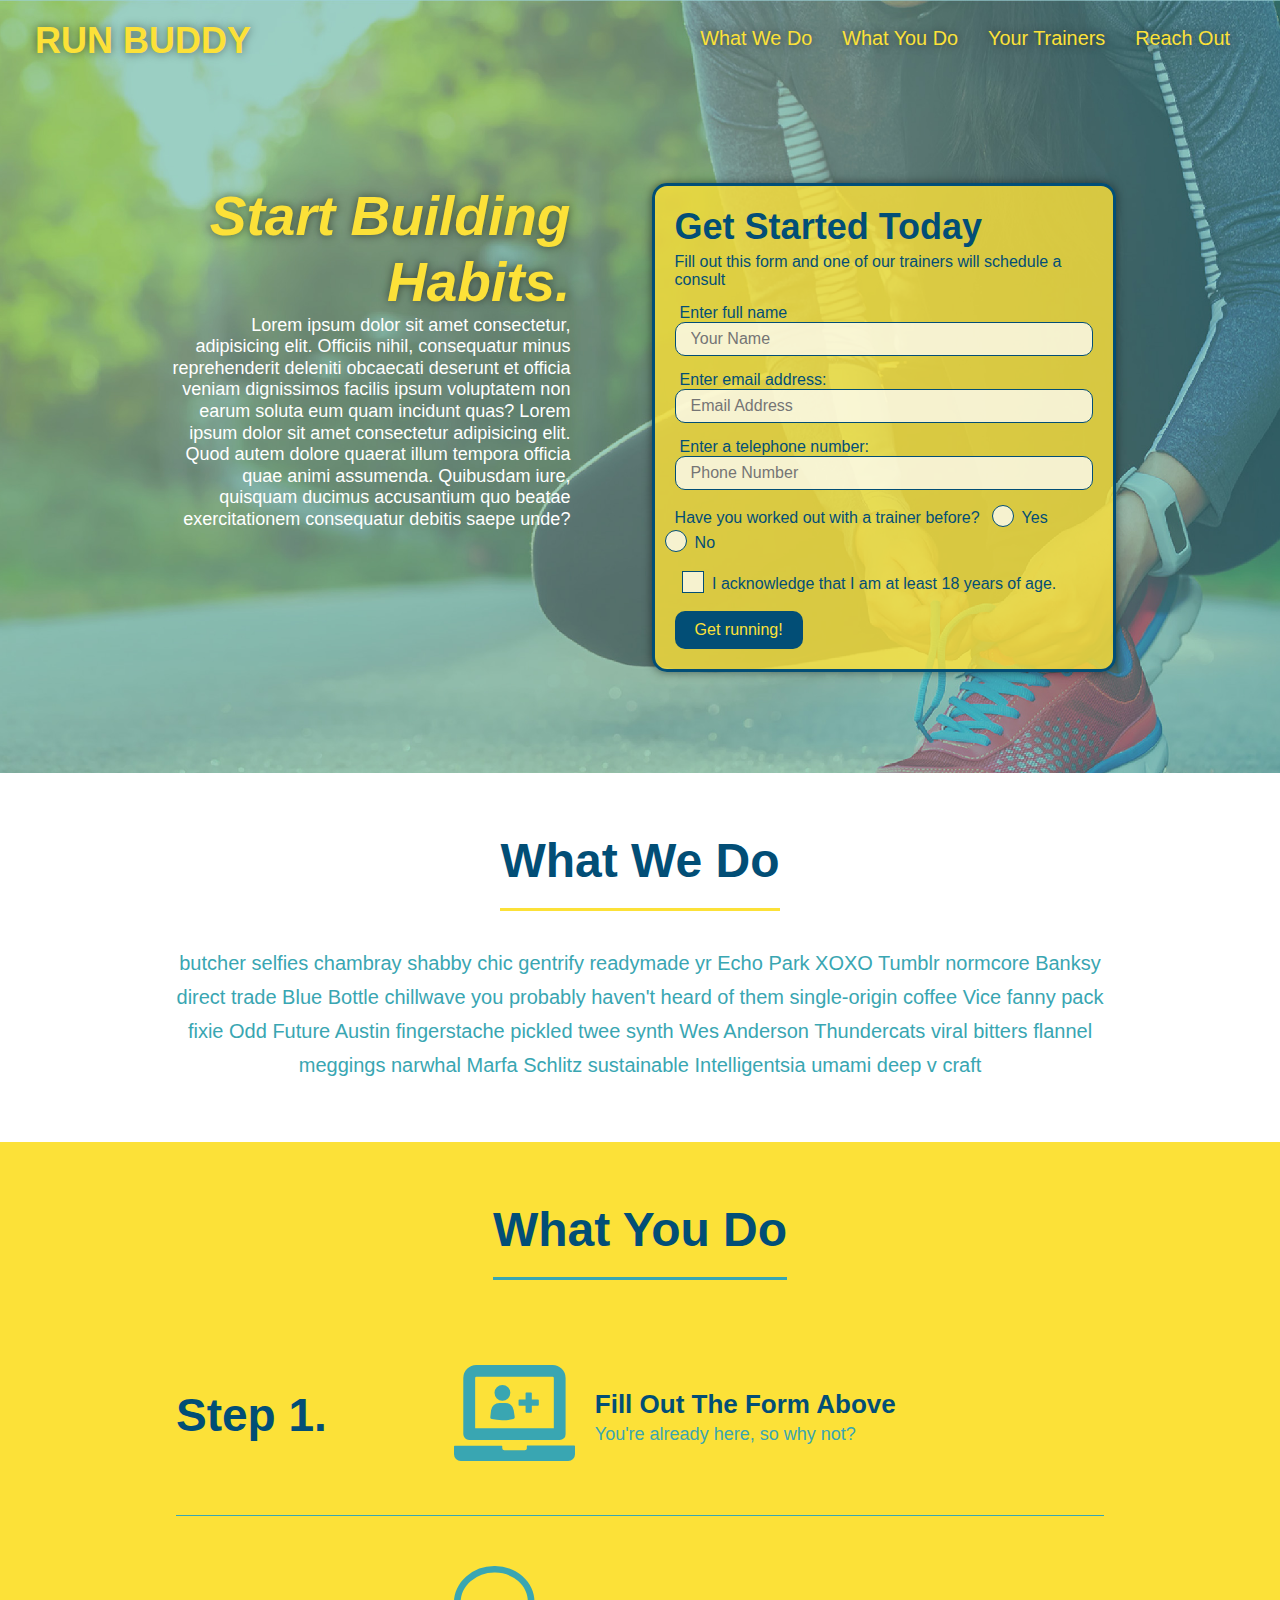
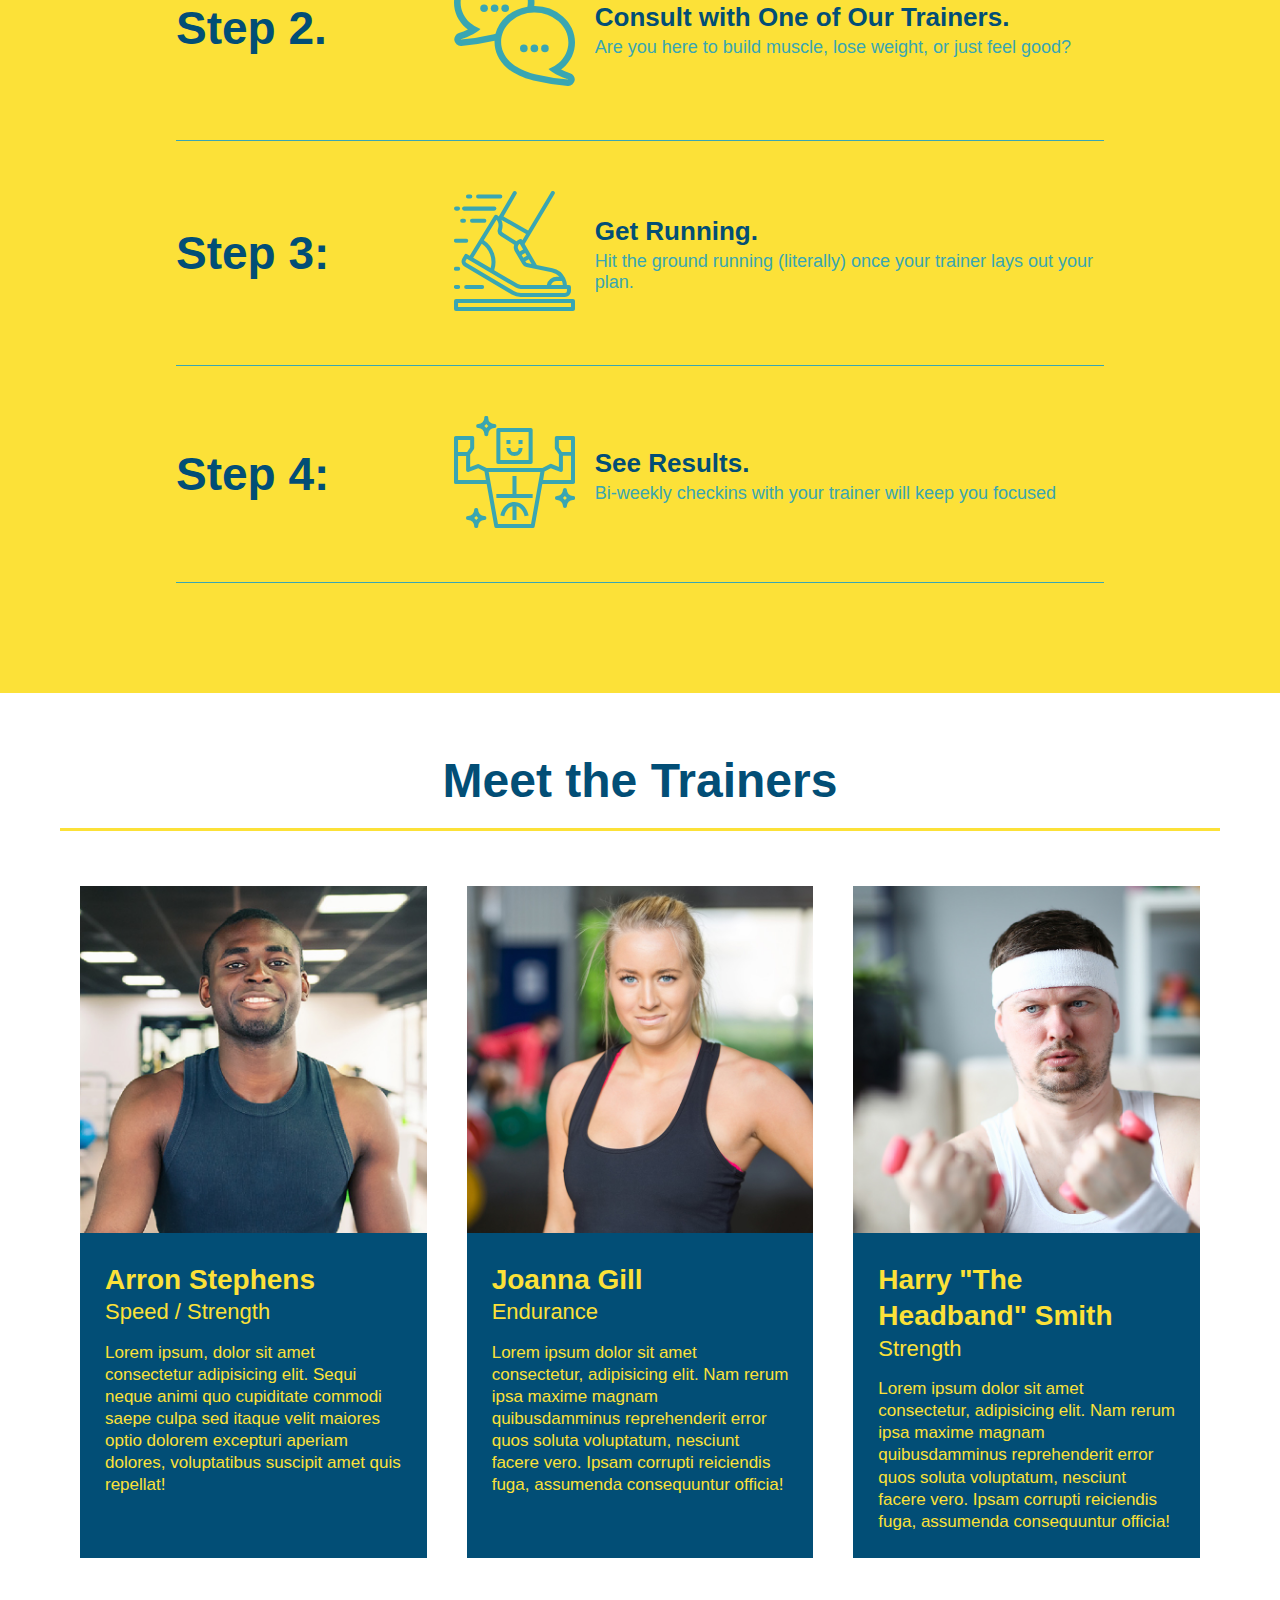
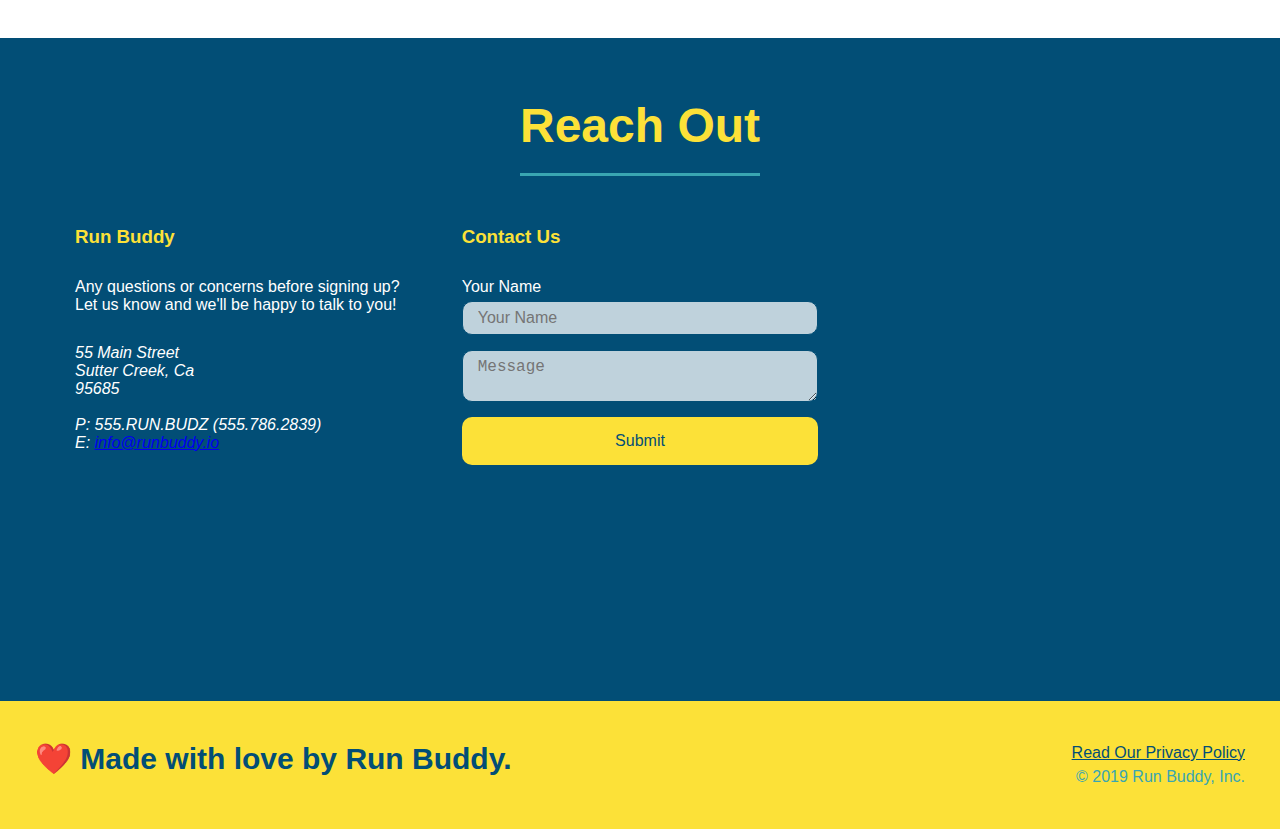
<file: index.html>
<!DOCTYPE html>
<html lang="en">
<head>
    <meta charset="UTF-8">
    <meta http-equiv="X-UA-Compatible" content="IE=edge">
    <meta name="viewport" content="width=device-width, initial-scale=1.0">
    <title>Run Buddy</title>
    <link rel="stylesheet" href="./assets/css/style.css">
</head>
<body>
    <header>
        <h1>
            <a href="#">RUN BUDDY</a>
        </h1>
        <nav>
            <ul>
                <li>
                    <a href="#what-we-do">What We Do</a>
                </li>
                <li>
                    <a href="#what-you-do">What You Do</a>
                </li>
                <li>
                    <a href="#your-trainers">Your Trainers</a>
                </li>
                <li>
                    <a href="#reach-out">Reach Out</a>
                </li>
            </ul>
        </nav>
    </header>
    
    <!--hero jumbotron-->
    <section class="hero">
        <div class="hero-cta">
            <h2>Start Building Habits.</h2>
            <p>
                Lorem ipsum dolor sit amet consectetur, adipisicing elit. Officiis nihil, consequatur minus reprehenderit deleniti obcaecati deserunt et officia veniam dignissimos facilis ipsum voluptatem non earum soluta eum quam incidunt quas?
                Lorem ipsum dolor sit amet consectetur adipisicing elit. Quod autem dolore quaerat illum tempora officia quae animi assumenda. Quibusdam iure, quisquam ducimus accusantium quo beatae exercitationem consequatur debitis saepe unde?
            </p>
        </div>
        <div class="hero-form">
            <h3>Get Started Today</h3>
            <p>Fill out this form and one of our trainers will schedule a consult</p>
            <form>
                <label for="name">Enter full name</label>
                <input type="text" placeholder="Your Name" name="name" id="name" class="form-input"/>

                <label for="email">Enter email address:</label>
                <input type="email" placeholder="Email Address" name="email" id="email" class="form-input"/>

                <label for="phone">Enter a telephone number:</label>
                <input type="tel" placeholder="Phone Number" name="phone" id="phone"class="form-input"/>

                <p>
                    Have you worked out with a trainer before?
                    <span class="radio-wrapper">
                      <input type="radio" name="trainer-confirm" id="trainer-yes" />
                      <label for="trainer-yes">Yes</label>
                    </span>
                    <span class="radio-wrapper">
                      <input type="radio" name="trainer-confirm" id="trainer-no" />
                      <label for="trainer-no">No</label>
                    </span>
                </p>

                <p>
                    <span class="checkbox-wrapper">
                      <input type="checkbox" name="age-confirm" id="checkbox" />
                      <label for="checkbox">I acknowledge that I am at least 18 years of age.</label>
                    </span>
                </p>
                
                <button type="submit">
                  Get running!
                </button>
            </form>
        </div>
    </section>

    <!--what we do-->
    <section id="what-we-do" class="intro">
        <div class="flex-row">
            <h2 class="section-title primary-border">What We Do</h2>
        </div> 

        <div class="flex-row">
            <p>
                butcher selfies chambray shabby chic gentrify readymade yr Echo Park XOXO Tumblr normcore Banksy direct trade Blue Bottle chillwave you probably haven't heard of them single-origin coffee Vice fanny pack fixie Odd Future Austin fingerstache pickled twee synth Wes Anderson Thundercats viral bitters flannel meggings narwhal Marfa Schlitz sustainable Intelligentsia umami deep v craft
            </p>
        </div>
        
    </section>

    <!--what you do-->
    <section id="what-you-do" class="steps">
        <div class="flex-row">
            <h2 class="section-title secondary-border">What You Do</h2>
        </div>

        <div class="step">
            <h3>Step 1.</h3>
            <div class="step-info">
              <div class="step-img">
                <img src="./assets/images/step-1.svg" alt="illustrated computer" />
              </div>
              <div class="step-text">
                <h4>Fill Out The Form Above</h4>
                <p>You're already here, so why not?</p>
              </div>
            </div>
          </div>
        
          <div class="step">
            <h3>Step 2.</h3>
            <div class="step-info">
                <div class="step-img">
                    <img src="./assets/images/step-2.svg" alt="illustrated text bubbles"/>
                </div>
                <div class="step-text">
                    <h4>Consult with One of Our Trainers.</h4>
                    <p>Are you here to build muscle, lose weight, or just feel good?</p>
                </div>
            </div>            
          </div>
        
          <div class="step">
            <h3>Step 3:</h3> 
            <div class="step-info">
                <div class="step-img">
                    <img src="./assets/images/step-3.svg" alt="illustrated running shoe"/>
                </div>
                <div class="step-text">
                    <h4>Get Running.</h4>
                    <p>Hit the ground running (literally) once your trainer lays out your plan.</p>
                </div>
            </div>           
          </div>
        
          <div class="step">
            <h3>Step 4:</h3>
            <div class="step-info">
                <div class="step-img">
                    <img src="./assets/images/step-4.svg" alt="illustrated muscle person"/>
                </div>
                <div class="step-text">
                    <h4>See Results.</h4>
                    <p>Bi-weekly checkins with your trainer will keep you focused</p>
                </div>
            </div>           
          </div>
    </section>

    <!--meet the trainers-->
    
    <section id="your-trainers">
        <div>
            <h2 class="section-title primary-border">Meet the Trainers</h2>
        </div>

        <div class="trainers">
        <article class="trainer">
            <img src="./assets/images/trainer-1.jpg" alt="Arron Stephens in his workout clothes, ready to pump iron"/>
            <div class="trainer-bio">
                <h3 class="trainer-name">Arron Stephens</h3>
                <h4 class="trainer-role">Speed / Strength</h4>
                <p>
                    Lorem ipsum, dolor sit amet consectetur adipisicing elit. Sequi neque animi quo cupiditate commodi saepe culpa sed
                    itaque velit maiores optio dolorem excepturi aperiam dolores, voluptatibus suscipit amet quis repellat!
                </p>
            </div>
        </article>

        <article class="trainer">
            <img src="./assets/images/trainer-2.jpg" alt="Joanna Gill cooling off after a workout"/>
            <div class="trainer-bio">
                <h3 class="trainer-name">Joanna Gill</h3>
                <h4 class="trainer-role">Endurance</h4>
                <p>Lorem ipsum dolor sit amet consectetur, adipisicing elit. Nam rerum ipsa maxime magnam quibusdamminus reprehenderit 
                error quos soluta voluptatum, nesciunt facere vero. Ipsam corrupti reiciendis fuga, assumenda consequuntur officia!
                </p>
            </div>
        </article>

        <article class="trainer">
            <img src="./assets/images/trainer-3.jpg" alt="Harry Smith wearing a headband and lifting comically small pink weights"/>
            <div class="trainer-bio">
                <h3 class="trainer-name">Harry "The Headband" Smith</h3>
                <h4 class="trainer-role">Strength</h4>
                <p>Lorem ipsum dolor sit amet consectetur, adipisicing elit. Nam rerum ipsa maxime magnam quibusdamminus reprehenderit 
                error quos soluta voluptatum, nesciunt facere vero. Ipsam corrupti reiciendis fuga, assumenda consequuntur officia!
                </p>
            </div>
        </article>
        
        </div>
    </section>
</div>

    <!--reach out-->
    <section id="reach-out" class="contact">

        <div class="flex-row">
            <h2 class="section-title secondary-border">Reach Out</h2>
        </div>

        <div class="contact-info">
            <div>
                <h3>Run Buddy</h3>
                <p>
                Any questions or concerns before signing up?
                <br />
                Let us know and we'll be happy to talk to you!
                </p>
                <address>
                    55 Main Street <br/>
                    Sutter Creek, Ca <br/>
                    95685<br/><br/>
                    P: 555.RUN.BUDZ (555.786.2839)<br/>
                    E: <a href="mailto:info@runbuddy.io">info@runbuddy.io</a>
                </address>
            </div>

            <div class="contact-form">
                <h3>Contact Us</h3>
                <form>
                    <label for="contact-name">Your Name</label>
                    <input type="text" id="contact-name" placeholder="Your Name" />

                    <label for="contact-message"></label>
                    <textarea id="contact-message" placeholder="Message"></textarea>

                    <button type="submit">Submit</button>
                </form>
            </div>
            
            <iframe src="https://www.google.com/maps/embed?pb=!1m18!1m12!1m3!1d3127.0967450372596!2d-120.80538588439447!3d38.39301208412079!2m3!1f0!2f0!3f0!3m2!1i1024!2i768!4f13.1!3m3!1m2!1s0x809a7b5f4e25874b%3A0x104c744ae00edf84!2s55%20Main%20St%2C%20Sutter%20Creek%2C%20CA%2095685!5e0!3m2!1sen!2sus!4v1644107214717!5m2!1sen!2sus"  
                style="border:0;" 
                allowfullscreen="" 
                loading="lazy">
            </iframe>
        </div>

    </section>
    <!--footer-->
    <footer>
        <h2>❤️ Made with love by Run Buddy.</h2>
        <div>
            <a href="./privacy-policy.html">Read Our Privacy Policy</a><br />
            &copy; 2019 Run Buddy, Inc.
          </div>
    </footer>
</body>
</html>
</file>
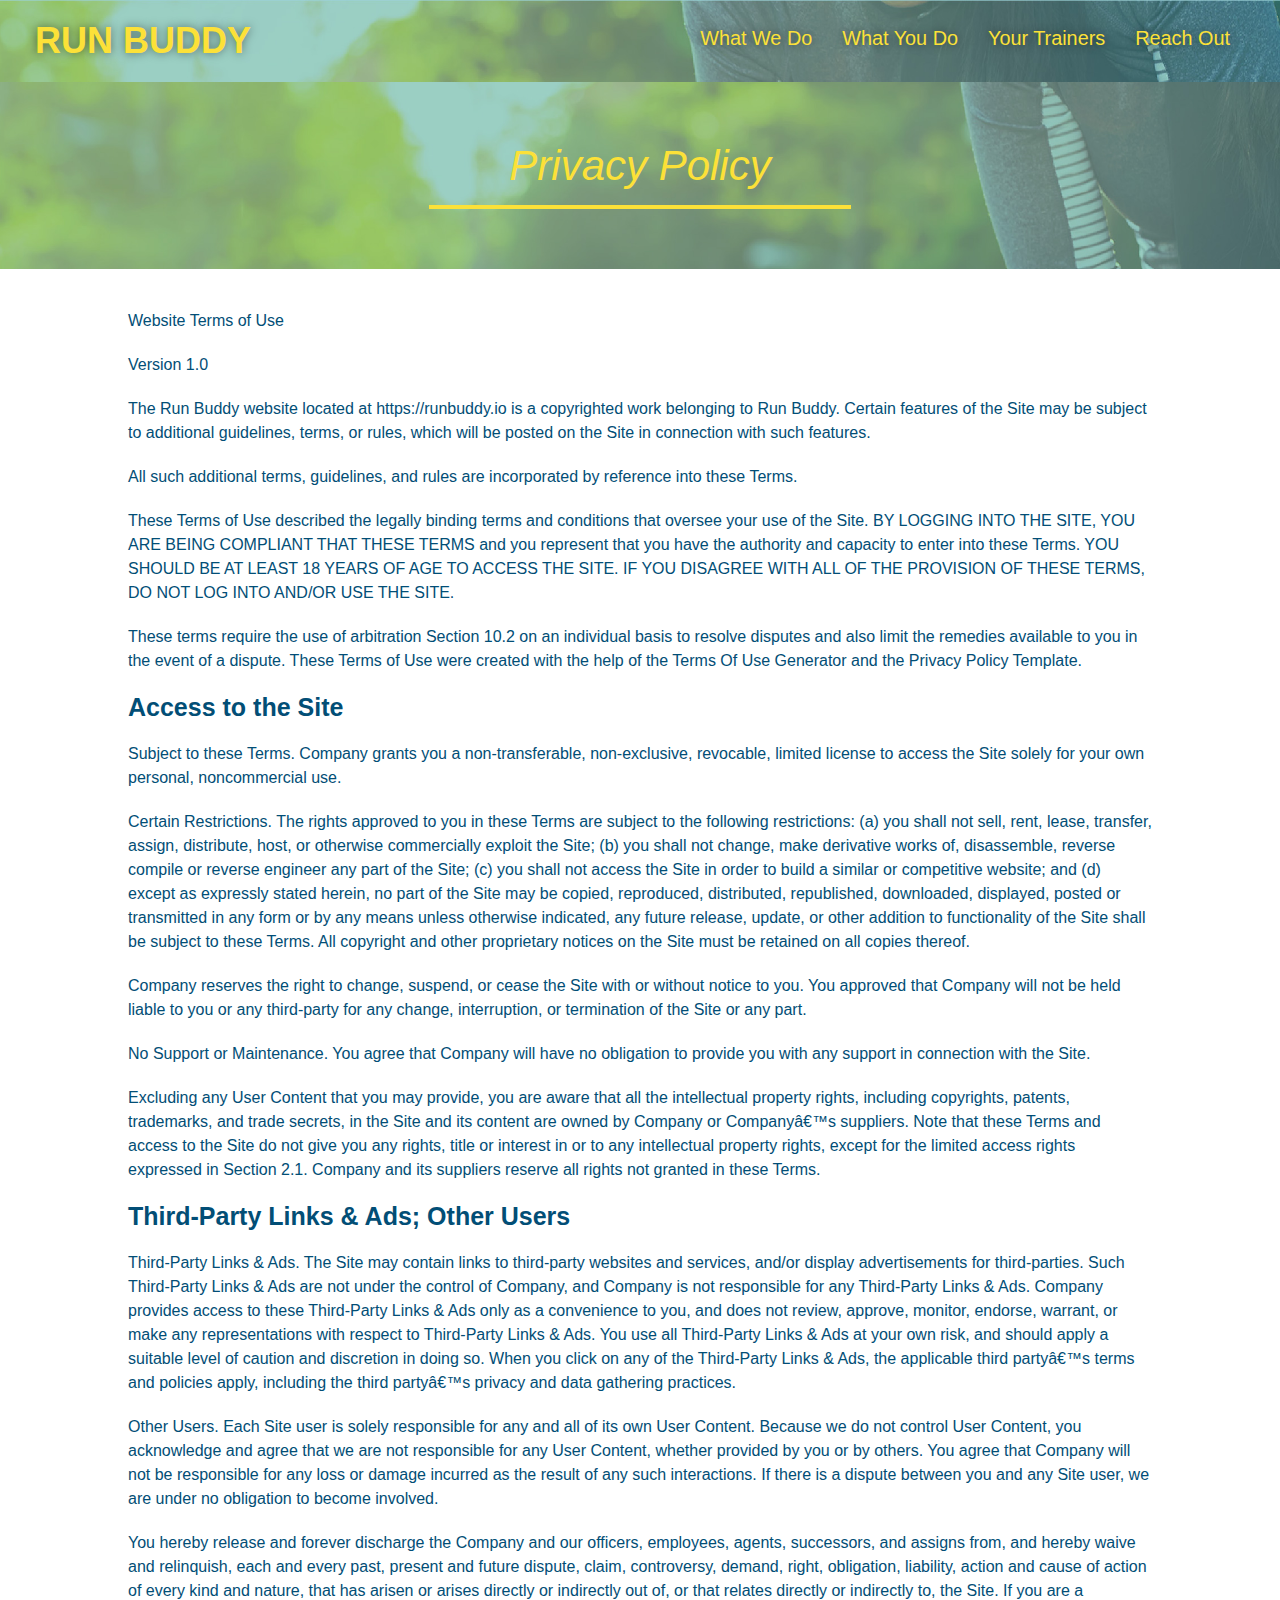
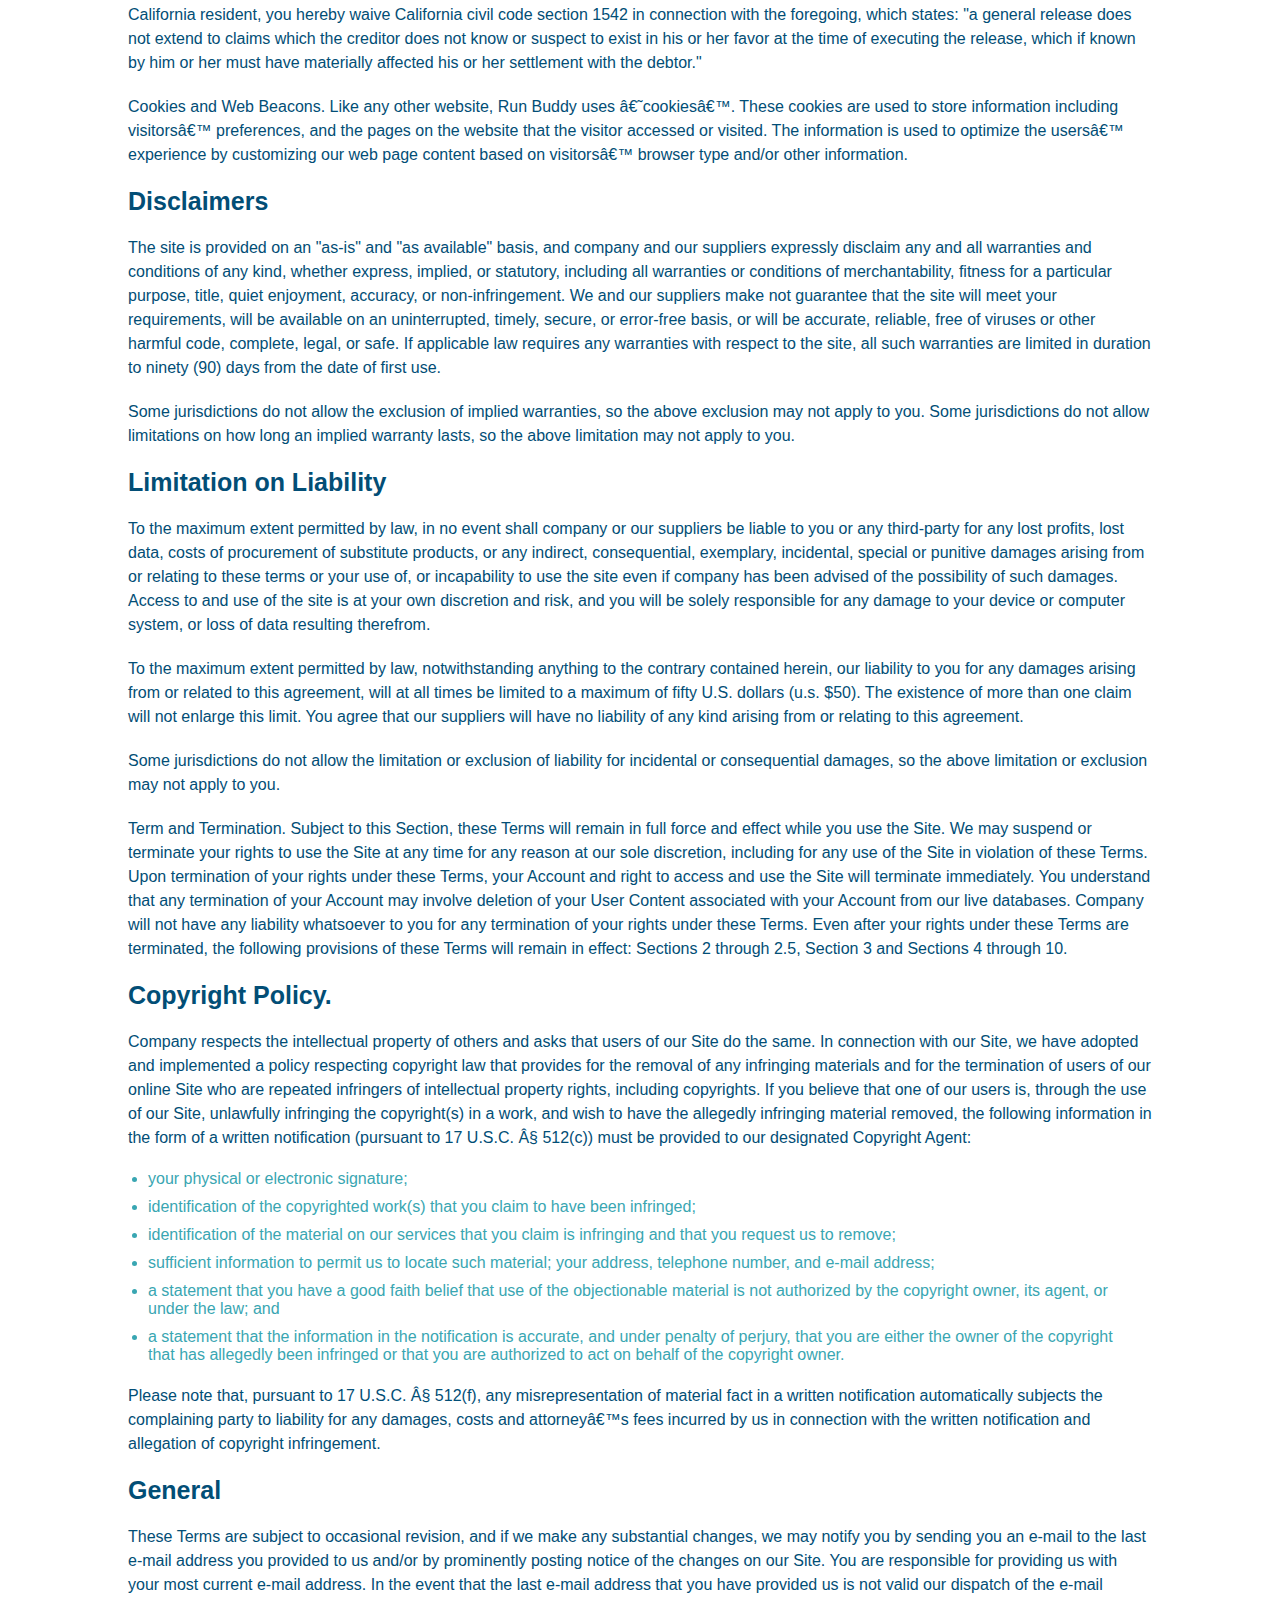
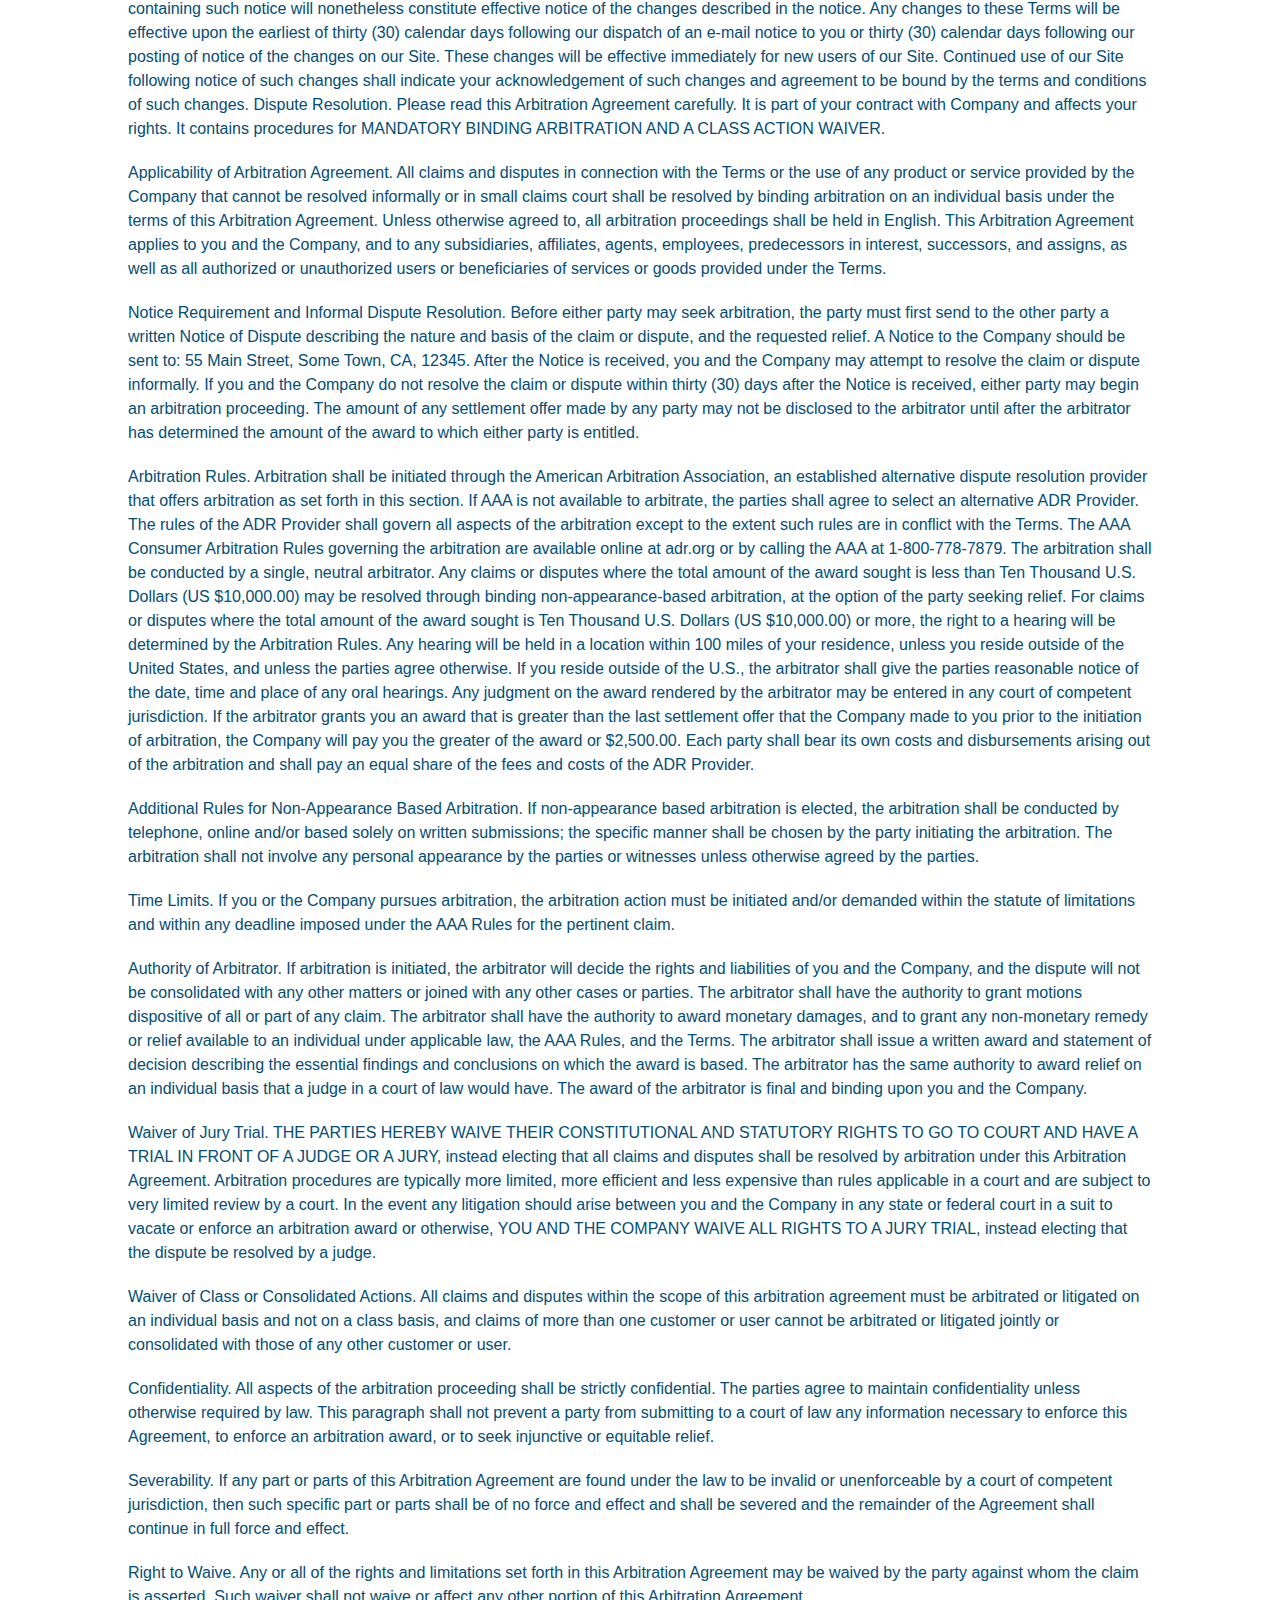
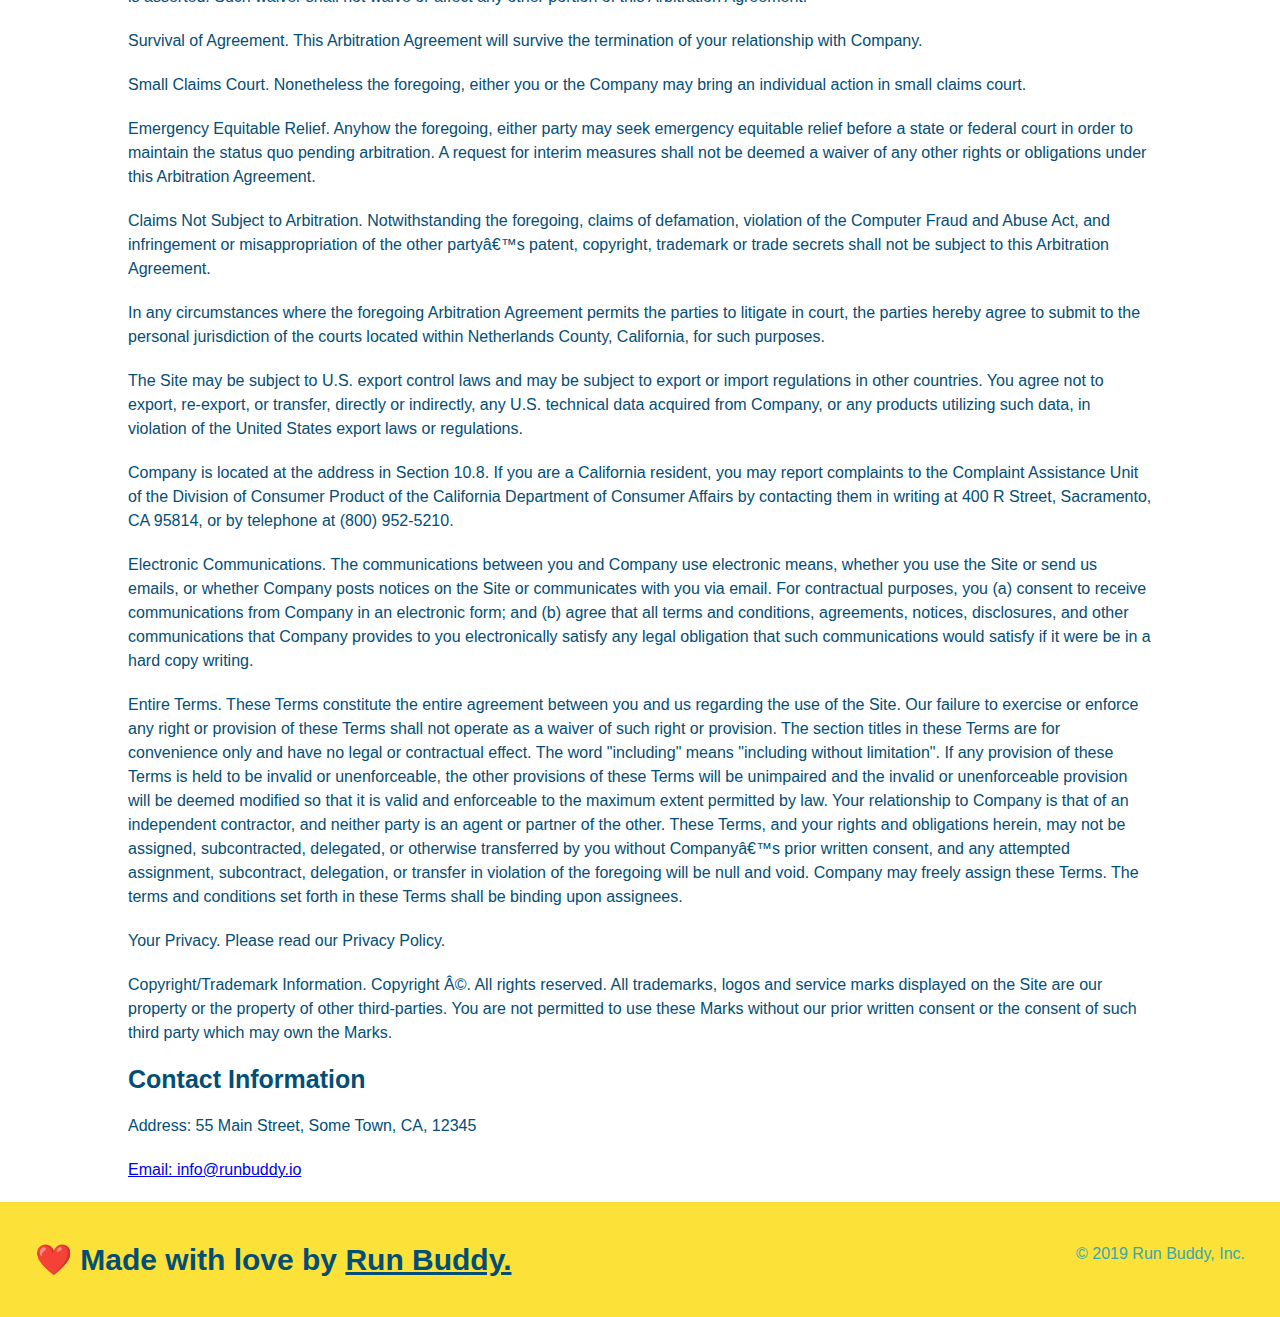
<file: privacy-policy.html>
<!DOCTYPE html>
<html lang="en">
    <head>
        <meta charset="UTF-8">
        <meta http-equiv="X-UA-Compatible" content="IE=edge">
        <meta name="viewport" content="width=device-width, initial-scale=1.0">
        <title>Privacy Policy - Run Buddy</title>
        <link rel="stylesheet" href="./assets/css/style.css">
        <link rel="stylesheet" href="./assets/css/secondary-style.css">
    </head>
<body>
    <header>
        <h1>
            <a href="https://zeitel42.github.io/run-buddy/">RUN BUDDY</a>
        </h1>
        <nav>
            <ul>
                <li>
                    <a href="./index.html#what-we-do">What We Do</a>
                </li>
                <li>
                    <a href="./index.html#what-you-do">What You Do</a>
                </li>
                <li>
                    <a href="./index.html#your-trainers">Your Trainers</a>
                </li>
                <li>
                    <a href="./index.html#reach-out">Reach Out</a>
                </li>
            </ul>
        </nav>
    </header>
    
    <!--hero jumbotron-->
    <section class="hero">
        <h2 class="page-title">Privacy Policy</h2>
    </section>
    <article class="secondary-content">
          <p>
            Website Terms of Use
          </p>
    
          <p>
            Version 1.0
          </p>
    
          <p>
            The Run Buddy website located at https://runbuddy.io is a copyrighted work belonging to Run Buddy. Certain
            features of the Site may be subject to additional guidelines, terms, or rules, which will be posted on the Site
            in connection with such features.
          </p>
    
          <p>
            All such additional terms, guidelines, and rules are incorporated by reference into these Terms.
          </p>
    
          <p>
            These Terms of Use described the legally binding terms and conditions that oversee your use of the Site. BY
            LOGGING INTO THE SITE, YOU ARE BEING COMPLIANT THAT THESE TERMS and you represent that you have the authority
            and capacity to enter into these Terms. YOU SHOULD BE AT LEAST 18 YEARS OF AGE TO ACCESS THE SITE. IF YOU
            DISAGREE WITH ALL OF THE PROVISION OF THESE TERMS, DO NOT LOG INTO AND/OR USE THE SITE.
          </p>
    
          <p>
            These terms require the use of arbitration Section 10.2 on an individual basis to resolve disputes and also
            limit the remedies available to you in the event of a dispute. These Terms of Use were created with the help of
            the Terms Of Use Generator and the Privacy Policy Template.
          </p>
    
          <h3>
            Access to the Site
          </h3>
    
          <p>
            Subject to these Terms. Company grants you a non-transferable, non-exclusive, revocable, limited license to
            access the Site solely for your own personal, noncommercial use.
          </p>
    
          <p>
            Certain Restrictions. The rights approved to you in these Terms are subject to the following restrictions: (a)
            you shall not sell, rent, lease, transfer, assign, distribute, host, or otherwise commercially exploit the Site;
            (b) you shall not change, make derivative works of, disassemble, reverse compile or reverse engineer any part of
            the Site; (c) you shall not access the Site in order to build a similar or competitive website; and (d) except
            as expressly stated herein, no part of the Site may be copied, reproduced, distributed, republished, downloaded,
            displayed, posted or transmitted in any form or by any means unless otherwise indicated, any future release,
            update, or other addition to functionality of the Site shall be subject to these Terms. All copyright and other
            proprietary notices on the Site must be retained on all copies thereof.
          </p>
    
          <p>
            Company reserves the right to change, suspend, or cease the Site with or without notice to you. You approved
            that Company will not be held liable to you or any third-party for any change, interruption, or termination of
            the Site or any part.
          </p>
    
          <p>
            No Support or Maintenance. You agree that Company will have no obligation to provide you with any support in
            connection with the Site.
          </p>
    
          <p>
            Excluding any User Content that you may provide, you are aware that all the intellectual property rights,
            including copyrights, patents, trademarks, and trade secrets, in the Site and its content are owned by Company
            or Companyâ€™s suppliers. Note that these Terms and access to the Site do not give you any rights, title or
            interest in or to any intellectual property rights, except for the limited access rights expressed in Section
            2.1. Company and its suppliers reserve all rights not granted in these Terms.
          </p>
    
          <h3>
            Third-Party Links & Ads; Other Users
          </h3>
    
          <p>
            Third-Party Links & Ads. The Site may contain links to third-party websites and services, and/or display
            advertisements for third-parties. Such Third-Party Links & Ads are not under the control of Company, and Company
            is not responsible for any Third-Party Links & Ads. Company provides access to these Third-Party Links & Ads
            only as a convenience to you, and does not review, approve, monitor, endorse, warrant, or make any
            representations with respect to Third-Party Links & Ads. You use all Third-Party Links & Ads at your own risk,
            and should apply a suitable level of caution and discretion in doing so. When you click on any of the
            Third-Party Links & Ads, the applicable third partyâ€™s terms and policies apply, including the third partyâ€™s
            privacy and data gathering practices.
          </p>
    
          <p>
            Other Users. Each Site user is solely responsible for any and all of its own User Content. Because we do not
            control User Content, you acknowledge and agree that we are not responsible for any User Content, whether
            provided by you or by others. You agree that Company will not be responsible for any loss or damage incurred as
            the result of any such interactions. If there is a dispute between you and any Site user, we are under no
            obligation to become involved.
          </p>
    
          <p>
            You hereby release and forever discharge the Company and our officers, employees, agents, successors, and
            assigns from, and hereby waive and relinquish, each and every past, present and future dispute, claim,
            controversy, demand, right, obligation, liability, action and cause of action of every kind and nature, that has
            arisen or arises directly or indirectly out of, or that relates directly or indirectly to, the Site. If you are
            a California resident, you hereby waive California civil code section 1542 in connection with the foregoing,
            which states: "a general release does not extend to claims which the creditor does not know or suspect to exist
            in his or her favor at the time of executing the release, which if known by him or her must have materially
            affected his or her settlement with the debtor."
          </p>
    
          <p>
            Cookies and Web Beacons. Like any other website, Run Buddy uses â€˜cookiesâ€™. These cookies are used to store
            information including visitorsâ€™ preferences, and the pages on the website that the visitor accessed or visited.
            The information is used to optimize the usersâ€™ experience by customizing our web page content based on visitorsâ€™
            browser type and/or other information.
          </p>
    
          <h3>
            Disclaimers
          </h3>
    
          <p>
            The site is provided on an "as-is" and "as available" basis, and company and our suppliers expressly disclaim
            any and all warranties and conditions of any kind, whether express, implied, or statutory, including all
            warranties or conditions of merchantability, fitness for a particular purpose, title, quiet enjoyment, accuracy,
            or non-infringement. We and our suppliers make not guarantee that the site will meet your requirements, will be
            available on an uninterrupted, timely, secure, or error-free basis, or will be accurate, reliable, free of
            viruses or other harmful code, complete, legal, or safe. If applicable law requires any warranties with respect
            to the site, all such warranties are limited in duration to ninety (90) days from the date of first use.
          </p>
    
          <p>
            Some jurisdictions do not allow the exclusion of implied warranties, so the above exclusion may not apply to
            you. Some jurisdictions do not allow limitations on how long an implied warranty lasts, so the above limitation
            may not apply to you.
          </p>
    
          <h3>
            Limitation on Liability
          </h3>
    
          <p>
            To the maximum extent permitted by law, in no event shall company or our suppliers be liable to you or any
            third-party for any lost profits, lost data, costs of procurement of substitute products, or any indirect,
            consequential, exemplary, incidental, special or punitive damages arising from or relating to these terms or
            your use of, or incapability to use the site even if company has been advised of the possibility of such
            damages. Access to and use of the site is at your own discretion and risk, and you will be solely responsible
            for any damage to your device or computer system, or loss of data resulting therefrom.
          </p>
    
          <p>
            To the maximum extent permitted by law, notwithstanding anything to the contrary contained herein, our liability
            to you for any damages arising from or related to this agreement, will at all times be limited to a maximum of
            fifty U.S. dollars (u.s. $50). The existence of more than one claim will not enlarge this limit. You agree that
            our suppliers will have no liability of any kind arising from or relating to this agreement.
          </p>
    
          <p>
            Some jurisdictions do not allow the limitation or exclusion of liability for incidental or consequential
            damages, so the above limitation or exclusion may not apply to you.
          </p>
    
          <p>
            Term and Termination. Subject to this Section, these Terms will remain in full force and effect while you use
            the Site. We may suspend or terminate your rights to use the Site at any time for any reason at our sole
            discretion, including for any use of the Site in violation of these Terms. Upon termination of your rights under
            these Terms, your Account and right to access and use the Site will terminate immediately. You understand that
            any termination of your Account may involve deletion of your User Content associated with your Account from our
            live databases. Company will not have any liability whatsoever to you for any termination of your rights under
            these Terms. Even after your rights under these Terms are terminated, the following provisions of these Terms
            will remain in effect: Sections 2 through 2.5, Section 3 and Sections 4 through 10.
          </p>
    
          <h3>
            Copyright Policy.
          </h3>
    
          <p>
            Company respects the intellectual property of others and asks that users of our Site do the same. In connection
            with our Site, we have adopted and implemented a policy respecting copyright law that provides for the removal
            of any infringing materials and for the termination of users of our online Site who are repeated infringers of
            intellectual property rights, including copyrights. If you believe that one of our users is, through the use of
            our Site, unlawfully infringing the copyright(s) in a work, and wish to have the allegedly infringing material
            removed, the following information in the form of a written notification (pursuant to 17 U.S.C. Â§ 512(c)) must
            be provided to our designated Copyright Agent:
          </p>
    
          <ul>
            <li>
              your physical or electronic signature;
            </li>
            <li>
              identification of the copyrighted work(s) that you claim to have been infringed;
            </li>
            <li>
              identification of the material on our services that you claim is infringing and that you request us to remove;
            </li>
            <li>
              sufficient information to permit us to locate such material; your address, telephone number, and e-mail
              address;
            </li>
            <li>
              a statement that you have a good faith belief that use of the objectionable material is not authorized by the
              copyright owner, its agent, or under the law; and
            </li>
            <li>
              a statement that the information in the notification is accurate, and under penalty of perjury, that you are
              either the owner of the copyright that has allegedly been infringed or that you are authorized to act on
              behalf of the copyright owner.
            </li>
          </ul>
    
          <p>
            Please note that, pursuant to 17 U.S.C. Â§ 512(f), any misrepresentation of material fact in a written
            notification automatically subjects the complaining party to liability for any damages, costs and attorneyâ€™s
            fees incurred by us in connection with the written notification and allegation of copyright infringement.
          </p>
    
          <h3>
            General
          </h3>
    
          <p>
            These Terms are subject to occasional revision, and if we make any substantial changes, we may notify you by
            sending you an e-mail to the last e-mail address you provided to us and/or by prominently posting notice of the
            changes on our Site. You are responsible for providing us with your most current e-mail address. In the event
            that the last e-mail address that you have provided us is not valid our dispatch of the e-mail containing such
            notice will nonetheless constitute effective notice of the changes described in the notice. Any changes to these
            Terms will be effective upon the earliest of thirty (30) calendar days following our dispatch of an e-mail
            notice to you or thirty (30) calendar days following our posting of notice of the changes on our Site. These
            changes will be effective immediately for new users of our Site. Continued use of our Site following notice of
            such changes shall indicate your acknowledgement of such changes and agreement to be bound by the terms and
            conditions of such changes. Dispute Resolution. Please read this Arbitration Agreement carefully. It is part of
            your contract with Company and affects your rights. It contains procedures for MANDATORY BINDING ARBITRATION AND
            A CLASS ACTION WAIVER.
          </p>
    
          <p>
            Applicability of Arbitration Agreement. All claims and disputes in connection with the Terms or the use of any
            product or service provided by the Company that cannot be resolved informally or in small claims court shall be
            resolved by binding arbitration on an individual basis under the terms of this Arbitration Agreement. Unless
            otherwise agreed to, all arbitration proceedings shall be held in English. This Arbitration Agreement applies to
            you and the Company, and to any subsidiaries, affiliates, agents, employees, predecessors in interest,
            successors, and assigns, as well as all authorized or unauthorized users or beneficiaries of services or goods
            provided under the Terms.
          </p>
    
          <p>
            Notice Requirement and Informal Dispute Resolution. Before either party may seek arbitration, the party must
            first send to the other party a written Notice of Dispute describing the nature and basis of the claim or
            dispute, and the requested relief. A Notice to the Company should be sent to: 55 Main Street, Some Town, CA,
            12345. After the Notice is received, you and the Company may attempt to resolve the claim or dispute informally.
            If you and the Company do not resolve the claim or dispute within thirty (30) days after the Notice is received,
            either party may begin an arbitration proceeding. The amount of any settlement offer made by any party may not
            be disclosed to the arbitrator until after the arbitrator has determined the amount of the award to which either
            party is entitled.
          </p>
    
          <p>
            Arbitration Rules. Arbitration shall be initiated through the American Arbitration Association, an established
            alternative dispute resolution provider that offers arbitration as set forth in this section. If AAA is not
            available to arbitrate, the parties shall agree to select an alternative ADR Provider. The rules of the ADR
            Provider shall govern all aspects of the arbitration except to the extent such rules are in conflict with the
            Terms. The AAA Consumer Arbitration Rules governing the arbitration are available online at adr.org or by
            calling the AAA at 1-800-778-7879. The arbitration shall be conducted by a single, neutral arbitrator. Any
            claims or disputes where the total amount of the award sought is less than Ten Thousand U.S. Dollars (US
            $10,000.00) may be resolved through binding non-appearance-based arbitration, at the option of the party seeking
            relief. For claims or disputes where the total amount of the award sought is Ten Thousand U.S. Dollars (US
            $10,000.00) or more, the right to a hearing will be determined by the Arbitration Rules. Any hearing will be
            held in a location within 100 miles of your residence, unless you reside outside of the United States, and
            unless the parties agree otherwise. If you reside outside of the U.S., the arbitrator shall give the parties
            reasonable notice of the date, time and place of any oral hearings. Any judgment on the award rendered by the
            arbitrator may be entered in any court of competent jurisdiction. If the arbitrator grants you an award that is
            greater than the last settlement offer that the Company made to you prior to the initiation of arbitration, the
            Company will pay you the greater of the award or $2,500.00. Each party shall bear its own costs and
            disbursements arising out of the arbitration and shall pay an equal share of the fees and costs of the ADR
            Provider.
          </p>
    
          <p>
            Additional Rules for Non-Appearance Based Arbitration. If non-appearance based arbitration is elected, the
            arbitration shall be conducted by telephone, online and/or based solely on written submissions; the specific
            manner shall be chosen by the party initiating the arbitration. The arbitration shall not involve any personal
            appearance by the parties or witnesses unless otherwise agreed by the parties.
          </p>
    
          <p>
            Time Limits. If you or the Company pursues arbitration, the arbitration action must be initiated and/or demanded
            within the statute of limitations and within any deadline imposed under the AAA Rules for the pertinent claim.
          </p>
    
          <p>
            Authority of Arbitrator. If arbitration is initiated, the arbitrator will decide the rights and liabilities of
            you and the Company, and the dispute will not be consolidated with any other matters or joined with any other
            cases or parties. The arbitrator shall have the authority to grant motions dispositive of all or part of any
            claim. The arbitrator shall have the authority to award monetary damages, and to grant any non-monetary remedy
            or relief available to an individual under applicable law, the AAA Rules, and the Terms. The arbitrator shall
            issue a written award and statement of decision describing the essential findings and conclusions on which the
            award is based. The arbitrator has the same authority to award relief on an individual basis that a judge in a
            court of law would have. The award of the arbitrator is final and binding upon you and the Company.
          </p>
    
          <p>
            Waiver of Jury Trial. THE PARTIES HEREBY WAIVE THEIR CONSTITUTIONAL AND STATUTORY RIGHTS TO GO TO COURT AND HAVE
            A TRIAL IN FRONT OF A JUDGE OR A JURY, instead electing that all claims and disputes shall be resolved by
            arbitration under this Arbitration Agreement. Arbitration procedures are typically more limited, more efficient
            and less expensive than rules applicable in a court and are subject to very limited review by a court. In the
            event any litigation should arise between you and the Company in any state or federal court in a suit to vacate
            or enforce an arbitration award or otherwise, YOU AND THE COMPANY WAIVE ALL RIGHTS TO A JURY TRIAL, instead
            electing that the dispute be resolved by a judge.
          </p>
    
          <p>
            Waiver of Class or Consolidated Actions. All claims and disputes within the scope of this arbitration agreement
            must be arbitrated or litigated on an individual basis and not on a class basis, and claims of more than one
            customer or user cannot be arbitrated or litigated jointly or consolidated with those of any other customer or
            user.
          </p>
    
          <p>
            Confidentiality. All aspects of the arbitration proceeding shall be strictly confidential. The parties agree to
            maintain confidentiality unless otherwise required by law. This paragraph shall not prevent a party from
            submitting to a court of law any information necessary to enforce this Agreement, to enforce an arbitration
            award, or to seek injunctive or equitable relief.
          </p>
    
          <p>
            Severability. If any part or parts of this Arbitration Agreement are found under the law to be invalid or
            unenforceable by a court of competent jurisdiction, then such specific part or parts shall be of no force and
            effect and shall be severed and the remainder of the Agreement shall continue in full force and effect.
          </p>
    
          <p>
            Right to Waive. Any or all of the rights and limitations set forth in this Arbitration Agreement may be waived
            by the party against whom the claim is asserted. Such waiver shall not waive or affect any other portion of this
            Arbitration Agreement.
          </p>
    
          <p>
            Survival of Agreement. This Arbitration Agreement will survive the termination of your relationship with
            Company.
          </p>
    
          <p>
            Small Claims Court. Nonetheless the foregoing, either you or the Company may bring an individual action in small
            claims court.
          </p>
    
          <p>
            Emergency Equitable Relief. Anyhow the foregoing, either party may seek emergency equitable relief before a
            state or federal court in order to maintain the status quo pending arbitration. A request for interim measures
            shall not be deemed a waiver of any other rights or obligations under this Arbitration Agreement.
          </p>
    
          <p>
            Claims Not Subject to Arbitration. Notwithstanding the foregoing, claims of defamation, violation of the
            Computer Fraud and Abuse Act, and infringement or misappropriation of the other partyâ€™s patent, copyright,
            trademark or trade secrets shall not be subject to this Arbitration Agreement.
          </p>
    
          <p>
            In any circumstances where the foregoing Arbitration Agreement permits the parties to litigate in court, the
            parties hereby agree to submit to the personal jurisdiction of the courts located within Netherlands County,
            California, for such purposes.
          </p>
    
          <p>
            The Site may be subject to U.S. export control laws and may be subject to export or import regulations in other
            countries. You agree not to export, re-export, or transfer, directly or indirectly, any U.S. technical data
            acquired from Company, or any products utilizing such data, in violation of the United States export laws or
            regulations.
          </p>
    
          <p>
            Company is located at the address in Section 10.8. If you are a California resident, you may report complaints
            to the Complaint Assistance Unit of the Division of Consumer Product of the California Department of Consumer
            Affairs by contacting them in writing at 400 R Street, Sacramento, CA 95814, or by telephone at (800) 952-5210.
          </p>
    
          <p>
            Electronic Communications. The communications between you and Company use electronic means, whether you use the
            Site or send us emails, or whether Company posts notices on the Site or communicates with you via email. For
            contractual purposes, you (a) consent to receive communications from Company in an electronic form; and (b)
            agree that all terms and conditions, agreements, notices, disclosures, and other communications that Company
            provides to you electronically satisfy any legal obligation that such communications would satisfy if it were be
            in a hard copy writing.
          </p>
    
          <p>
            Entire Terms. These Terms constitute the entire agreement between you and us regarding the use of the Site. Our
            failure to exercise or enforce any right or provision of these Terms shall not operate as a waiver of such right
            or provision. The section titles in these Terms are for convenience only and have no legal or contractual
            effect. The word "including" means "including without limitation". If any provision of these Terms is held to be
            invalid or unenforceable, the other provisions of these Terms will be unimpaired and the invalid or
            unenforceable provision will be deemed modified so that it is valid and enforceable to the maximum extent
            permitted by law. Your relationship to Company is that of an independent contractor, and neither party is an
            agent or partner of the other. These Terms, and your rights and obligations herein, may not be assigned,
            subcontracted, delegated, or otherwise transferred by you without Companyâ€™s prior written consent, and any
            attempted assignment, subcontract, delegation, or transfer in violation of the foregoing will be null and void.
            Company may freely assign these Terms. The terms and conditions set forth in these Terms shall be binding upon
            assignees.
          </p>
    
          <p>
            Your Privacy. Please read our Privacy Policy.
          </p>
    
          <p>
            Copyright/Trademark Information. Copyright Â©. All rights reserved. All trademarks, logos and service marks
            displayed on the Site are our property or the property of other third-parties. You are not permitted to use
            these Marks without our prior written consent or the consent of such third party which may own the Marks.
          </p>
    
          <h3>
            Contact Information
          </h3>
    
          <p>
            Address: 55 Main Street, Some Town, CA, 12345
          </p>
    
          <p>
            <a href="mailto:info@runbuddy.io">Email: info@runbuddy.io</a>
          </p>
    </article>
    
    
</body>
<footer>
    <h2>❤️ Made with love by <a href="https://zeitel42.github.io/run-buddy/">Run Buddy.</a></h2>
    <div>
        <p>&copy; 2019 Run Buddy, Inc.</p>
    </div>
</footer>
</html>
</file>
<file: assets/css/style.css>
:root {
  --primary-color: #fce138;
  --secondary-color: #024e76;
  --tertiary-color: #39a6b2;
}

* {
    margin: 0;
    padding: 0;
    box-sizing: border-box;
  }

body {
    color: var(--tertiary-color);
    font-family: Helvetica, Arial, sans-serif;
  }

  header {
      padding: 20px 35px;
      background-color: var(--primary-color);
      display: flex;
      justify-content: space-between;
      flex-wrap: wrap;
      position: -webkit-sticky;
      position: sticky;
      top: 0;
      background-image: url("../images/hero-bg.jpg");
      background-size: cover;
      background-position: center;
      background-attachment: fixed;
      background-position: 80%;
      z-index: 9999;
  } 

  header h1 {
    font-weight: bold;
    font-size: 36px;
    color: var(--primary-color);
    margin: 0;
    text-shadow: 0 0 10px rgba(0, 0, 0, 0.5);
  }

  header a {
    text-decoration: none;
    color: var(--primary-color);
  }

  header nav {
    margin: 7px 0;
  }

  header nav ul {
    display: flex;
    flex-wrap: wrap;
    justify-content: center;
    align-items: center;
    list-style: none;
  }

  header nav ul li a {
    padding: 10px 15px;
    font-weight: lighter;
    font-size: 1.55vw;
    text-shadow: 0 0 10px rgba(0, 0, 0, 0.5);
  }

  header nav ul li a:hover {
    background: var(--primary-color);
    color: var(--secondary-color);
    border-radius: 15px;
    text-shadow: none;
  }

  footer {
    display: flex;
    justify-content: space-between;
    flex-wrap: wrap;
    background: var(--primary-color);
    width: 100%;
    padding: 40px 35px;
  }

  footer h2 {
    
    color: var(--secondary-color);
    font-size: 30px;
    margin: 0;
  }

  footer div {
    
    line-height: 1.5;
    text-align: right;
  }

  footer a {
    color: var(--secondary-color);
  }

  section {
    padding: 60px;
  }

  .hero {
    display: flex;
    justify-content: center;
    flex-wrap: wrap;
    align-items: flex-start;
    background-image: url("../images/hero-bg.jpg");
    background-size: cover;
    background-position: center;
    background-attachment: fixed;
    background-position: 80%;
  }

  .hero-cta {
    width: 35%;
    text-align: right;
    margin: 3.5%;
    color: #fff;
    font-size: 18px;
    line-height: 1.2;
  }

  .hero-cta h2 {
    font-style: italic;
    font-size: 55px;
    color: var(--primary-color);
    text-shadow: 0 0 10px rgba(0, 0, 0, 0.5);
  }

  .hero-form {
    background-color: rgba(252, 225, 56, 80%);
    padding: 20px;
    margin: 3.5%;
    width: 40%;
    color: var(--secondary-color);
    border: solid 3px var(--secondary-color);
    border-radius: 15px;
    box-shadow: 0 0 10px rgba(0, 0, 0, 0.5);
  }

  .hero-form h3 {
      margin: 0px;
      font-size: 36px;
  }
  .hero-form p {
    margin: 5px 0 15px 0;
  }

  .form-input {
    border: 1px solid var(--secondary-color);
    border-radius: 10px;
    display: block;
    padding: 7px 15px;
    font-size: 16px;
    color: var(--secondary-color);
    width: 100%;
    margin-bottom: 15px;
    background-color: rgba(255,255,255, 0.75);
  }

  .form-input:focus {
    background-color: rgba(255,255,255, 1);
    outline: none;
  }

  .hero-form label {
    margin: 0 5px;
  }

  .checkbox-wrapper input, .radio-wrapper input {
    opacity: 0;
  }

  .checkbox-wrapper label, .radio-wrapper label {
    position: relative;
    left: 10px;
    margin: 10px;
    line-height: 1.6;
  }

  .checkbox-wrapper label::before, .radio-wrapper label::before {
    content: "";
    height: 20px;
    width: 20px;
    background: rgba(255, 255, 255, 0.75);  
    border: 1px solid var(--secondary-color);  
    position: absolute;
    top: -4px;
    left: -30px;
  }

  .radio-wrapper label::before {
    border-radius: 50%;
  }

  .radio-wrapper label::after {
    content: "";
    width: 20px;
    height: 20px;
    border-radius: 50%;
    background: var(--secondary-color);
    position: absolute;
    left: -29px;
    top: -3px;
    background-image: radial-gradient(ci var(--tertiary-color), var(--secondary-color));
  }
  
  .checkbox-wrapper label::after {
    content: "";
    height: 6px;
    width: 14px;
    border-left: 2px solid var(--secondary-color)
    border-bottom: 2px solid var(--secondary-color)
    position: absolute;
    left: -26px;
    top: 1px;
    transform: rotate(-58deg);
  }

  .hero-form button {
    color: var(--primary-color);
    background-color: var(--secondary-color);
    border: none;
    border-radius: 10px;
    padding: 10px 20px;
    font-size: 16px;
  }

  .checkbox-wrapper input + label::after, 
  .radio-wrapper input + label::after {
  content: none;
}

  .checkbox-wrapper input:checked + label::after, 
  .radio-wrapper input:checked + label::after {
    content: "";
}

  .hero-form button:hover {
    background-color: var(--tertiary-color);  
  }
 
  .intro p {
    line-height: 1.7;
    color: var(--tertiary-color);
    width: 80%;
    font-size: 20px;
    margin: 0 auto;
    text-align: center;
  }
  
  .section-title {
    padding-bottom: 20px;
    text-align: center;
    margin: 0 auto 35px auto;
    font-size: 48px;
    color: var(--secondary-color);
    border-bottom: 3px solid;
  }
  
  .primary-border {
    border-color: var(--primary-color);
  }
  
  .secondary-border {
    border-color: var(--tertiary-color);
  }
  
  .step h3 {
    flex: 1 30%;
    color: var(--secondary-color);
    font-size: 46px;
  }
  
  .step-info {
    display: flex;
    align-items: center;
    flex-wrap: wrap;
    flex: 2 70%;
  }

  .step-img {
    flex: 1 12%;
    margin-right: 20px;
  }

  .step-img img {
    max-width: 100%;
  }

  .step-text {
    flex: 12;
  }
  
  .step-text p {
    color: #39a6b2;
    font-size: 18px;
  }

  .step-text h4 {
    font-size: 26px;
    line-height: 1.5;
    color: var(--secondary-color);
  }

  .steps {
    background: var(--primary-color);
  }

  .step {
    margin: 50px auto;
    padding-bottom: 50px;
    width: 80%;
    display: flex;
    flex-wrap: wrap;
    align-items: center;
    justify-content: space-between;
    border-bottom: 1px solid var(--tertiary-color);
  }

  .step:not(:last-child) {
    border-bottom: 1px solid var(--tertiary-color);
  }

  .trainers {
    width: 100%;
    margin: 0 auto;
    display: flex;
    flex-wrap: wrap;
    justify-content: space-around;
  }
  
  .trainer {
    flex: 1;
    margin: 20px;
    background: var(--secondary-color);
    color: var(--primary-color); 
  }

  .trainer img {
    width: 100%;
  }
  
  .trainer-bio {
    padding: 25px;
    line-height: 1.3;
  }

  .text-left {
    text-align: left;
  }
  
  .text-right {
    text-align: right;
  }

  .trainer-bio h3 {
    font-size: 28px;
  }
  
  .trainer-bio h4 {
    font-weight: lighter;
    font-size: 22px;
    margin-bottom: 15px;
  }
  
  .trainer-bio p {
    font-size: 17px;
    
  }

  .contact {
    background: var(--secondary-color);
  }

  .contact h2 {
    color: var(--primary-color);
  }
  
  .contact-info {
    display: flex;
    justify-content: space-between;
    flex-wrap: wrap;
  }

  .contact-info > * {
    flex: 1;
    margin: 15px;
  }

  .contact-info iframe {
    height: 400px;
  }

  .contact-info div {
    color: white;
  }

  .contact-info h3 {
    color: var(--primary-color);
    margin: 0 0 30px 0;
  }

  .contact-info p {
    margin: 0 0 30px 0;
    font-size: 16px;
  }

  .contact-info address {
    font-size: 16px;
  }

  .contact-form input, .contact-form textarea {
    border: 1px solid var(--secondary-color);
    border-radius: 10px;
    display: block;
    padding: 7px 15px;
    font-size: 16px;
    color: var(--secondary-color);
    width: 100%;
    margin-bottom: 15px;
    margin-top: 5px;
    background-color: rgba(255,255,255, 0.75);
  }

  .contact-form input:focus , .contact-form textarea:focus {
    background-color: rgba(255,255,255, 1);
    outline: none;
  }
  
  .contact-form button {
    width: 100%;
    border: none;
    border-radius: 10px;
    background-color: var(--primary-color);
    color: var(--secondary-color);
    text-align: center;
    padding: 15px 0;
    font-size: 16px;
  }

  .contact-form button:hover {
    color: var(--primary-color);
    background: var(--tertiary-color);
  }

  .flex-row {
    display: flex;
  }

  /* MEDIA QUERY FOR SMALLER DESKTOP SCREENS AND SMALLER */
@media screen and (max-width: 980px) {
  header {
    padding-bottom: 0;
    justify-content: center;
    position: relative;
  }

  header h1 {
    width: 100%;
    text-align: center;
  }

  header nav ul {
    margin-top: 20px;
    width: 100%;
    justify-content: center;
  }

  header nav ul li a {
    font-size: 20px;
  }

  footer h2, footer div {
    text-align: center;
    width: 100%;
  }

  .hero-cta, .hero-form {
    width: 100%;
  }
  
  .hero-cta {
    text-align: center;
  }

  .section-title {
    width: 80%;
  }
  
  .trainer {
    flex: 0 70%;
  }
  
  .contact-info iframe{
    flex: 1 100%;
  }
  
}

/* MEDIA QUERY FOR TABLETS AND SMALLER */
@media screen and (max-width: 768px) {
  section {
    padding: 30px 15px;
  }

  .step h3 {
    flex: 1 100%;
    text-align: center;
  }

  .step-info {
    flex: 2 100%;
    text-align: center;
    justify-content: center;
  }

  .step-img {
    flex: 0 32%;
    margin-right: 0;
    margin-top: 15px;
    margin-bottom: 15px;
  }

  .step-text {
    flex: 100%;  
  }
  
}

/* MEDIA QUERY FOR MOBILE PHONES AND SMALLER */
@media screen and (max-width: 575px) {
  .hero-form button {
    width: 100%;
  }

  .section-title {
    width: 95%;
  }

  .intro p {
    width: 100%;
  }

  .trainer {
    flex: 0 100%;
  }

  .contact-info {
    text-align: center;
  }

  .contact-info > * {
    flex: 0 100%;
  }

  .contact-form {
    order: 3;
  }
  
}
</file>
<file: assets/css/secondary-style.css>
.hero {
    background-position: bottom;
    height: auto;
    text-align: center;
    margin-bottom: 40px;
    
  }
.page-title {
    color: #fce138;
    display: inline-block;
    border-bottom: 4px solid #fce138;
    padding: 0 80px 15px 80px;
    font-weight: normal;
    font-size: 42px;
    font-style: italic;
}
.secondary-content {
    width: 80%;
    margin: 0 auto;
    color: #024e76;
}
.secondary-content h3 {
    font-size: 25px;
    margin: 20px 0 20px 0;
}
.secondary-content p {
    font-size: 16px;
    line-height: 1.5;
    margin: 20px 0 20px 0;
}
.secondary-content ul {
    margin: 15px 20px 15px 20px;
}
.secondary-content li {
    color: #39a6b2;
    margin: 10px 0 10px 0;
}
</file>
